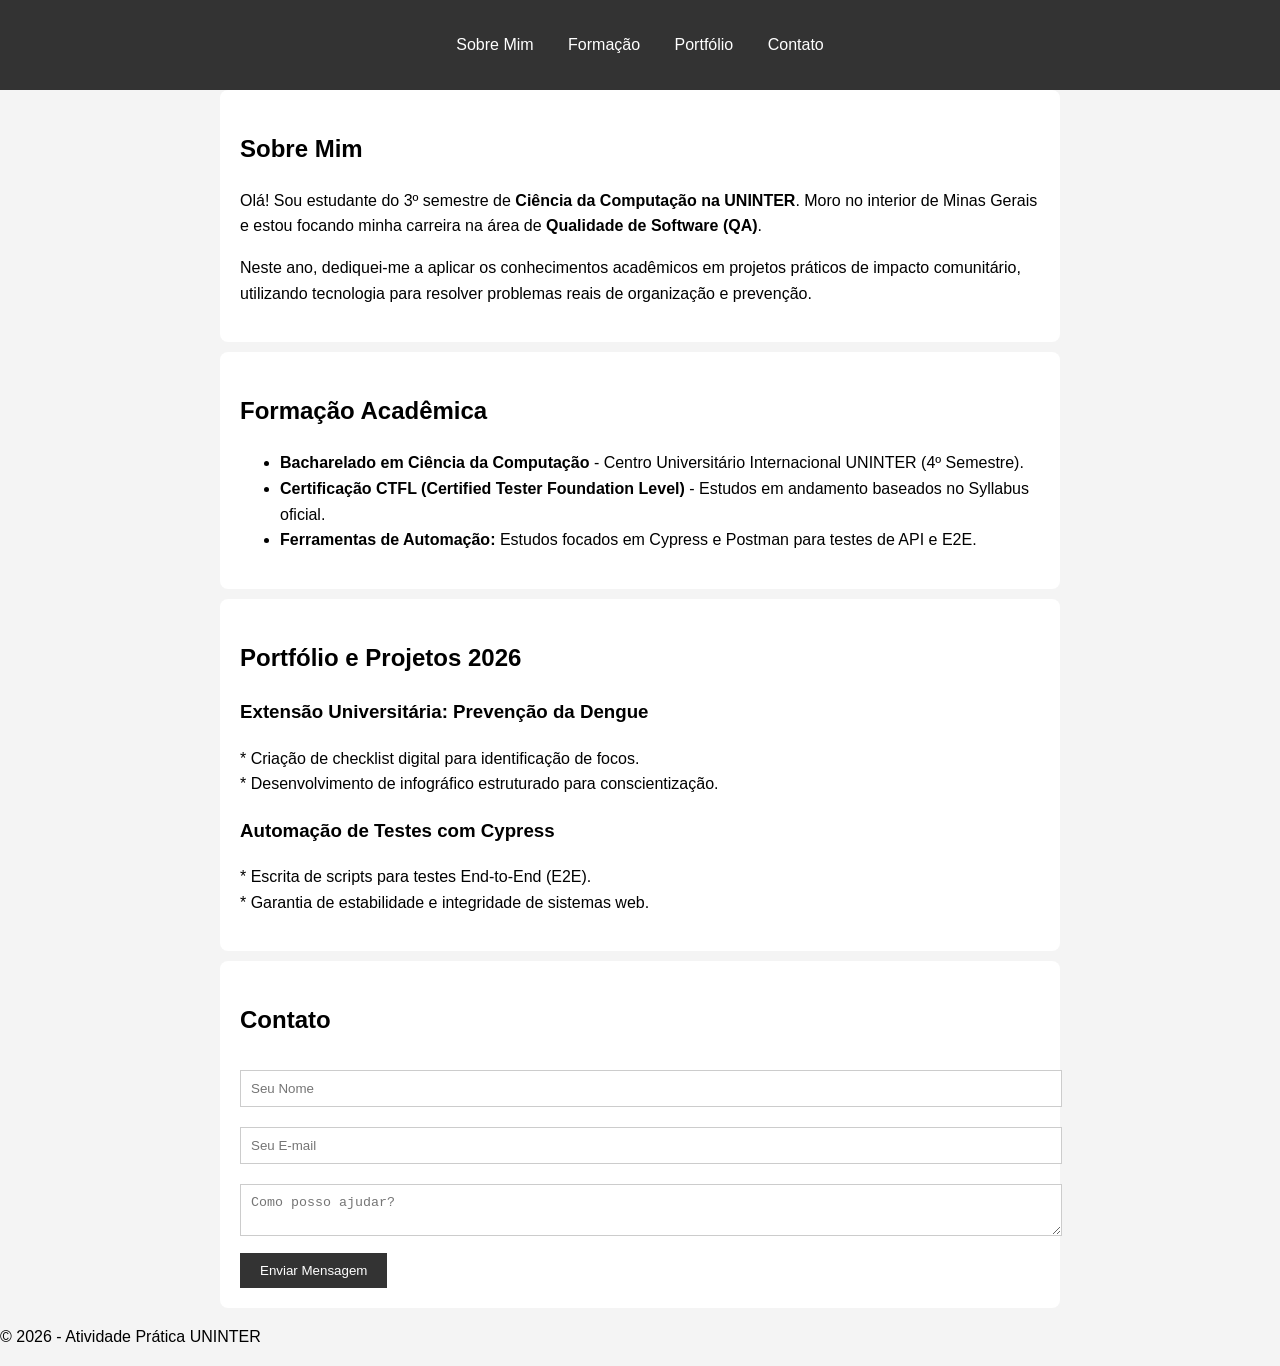
<file: index.html>
<!DOCTYPE html>
<html lang="pt-br">
<head>
    <meta charset="UTF-8">
    <meta name="viewport" content="width=device-width, initial-scale=1.0">
    <title>Portfólio Acadêmico - Ciência da Computação</title>
    <link rel="stylesheet" href="css/estilo.css">
</head>
<body>
    <header>
        <nav>
            <ul>
                <li><a href="#sobre">Sobre Mim</a></li>
                <li><a href="#formacao">Formação</a></li>
                <li><a href="#portfolio">Portfólio</a></li>
                <li><a href="#contato">Contato</a></li>
            </ul>
        </nav>
    </header>

    <main>
        <section id="sobre">
            <h1>Sobre Mim</h1>
            <p>
                Olá! Sou estudante do 3º semestre de <strong>Ciência da Computação na UNINTER</strong>. Moro no interior de Minas Gerais e estou focando minha carreira na área de <strong>Qualidade de Software (QA)</strong>.
            </p>
            <p>
                Neste ano, dediquei-me a aplicar os conhecimentos acadêmicos em projetos práticos de impacto comunitário, utilizando tecnologia para resolver problemas reais de organização e prevenção.
            </p>
        </section>

        <section id="formacao">
            <h2>Formação Acadêmica</h2>
            <ul>
                <li><strong>Bacharelado em Ciência da Computação</strong> - Centro Universitário Internacional UNINTER (4º Semestre).</li>
                <li><strong>Certificação CTFL (Certified Tester Foundation Level)</strong> - Estudos em andamento baseados no Syllabus oficial.</li>
                <li><strong>Ferramentas de Automação:</strong> Estudos focados em Cypress e Postman para testes de API e E2E.</li>
            </ul>
        </section>

       <section id="portfolio">
    <h2>Portfólio e Projetos 2026</h2>

    <article>
        <h3>Extensão Universitária: Prevenção da Dengue</h3>
        <p>* Criação de checklist digital para identificação de focos.
<br>* Desenvolvimento de infográfico estruturado para conscientização.</p>
    </article>

    <article>
        <h3>Automação de Testes com Cypress</h3>
        <p>* Escrita de scripts para testes End-to-End (E2E). <br>* Garantia de estabilidade e integridade de sistemas web.</p>
    </article>
</section>

        <section id="contato">
            <h2>Contato</h2>
            <form>
                <input type="text" placeholder="Seu Nome" required>
                <input type="email" placeholder="Seu E-mail" required>
                <textarea placeholder="Como posso ajudar?"></textarea>
                <button type="submit">Enviar Mensagem</button>
            </form>
        </section>
    </main>

    <footer>
        <p>&copy; 2026 - Atividade Prática UNINTER</p>
    </footer>
</body>
</html>
</file>
<file: css/estilo.css>
body { font-family: Arial, sans-serif; line-height: 1.6; margin: 0; padding: 0; background-color: #f4f4f4; }
header { background: #333; color: #fff; padding: 1rem 0; text-align: center; }
nav ul { list-style: none; padding: 0; }
nav ul li { display: inline; margin: 0 15px; }
nav ul li a { color: #fff; text-decoration: none; }
section { padding: 20px; max-width: 800px; margin: auto; background: #fff; margin-bottom: 10px; border-radius: 8px; }
form input, form textarea { width: 100%; padding: 10px; margin: 10px 0; border: 1px solid #ccc; }
button { background: #333; color: #fff; padding: 10px 20px; border: none; cursor: pointer; }
</file>
